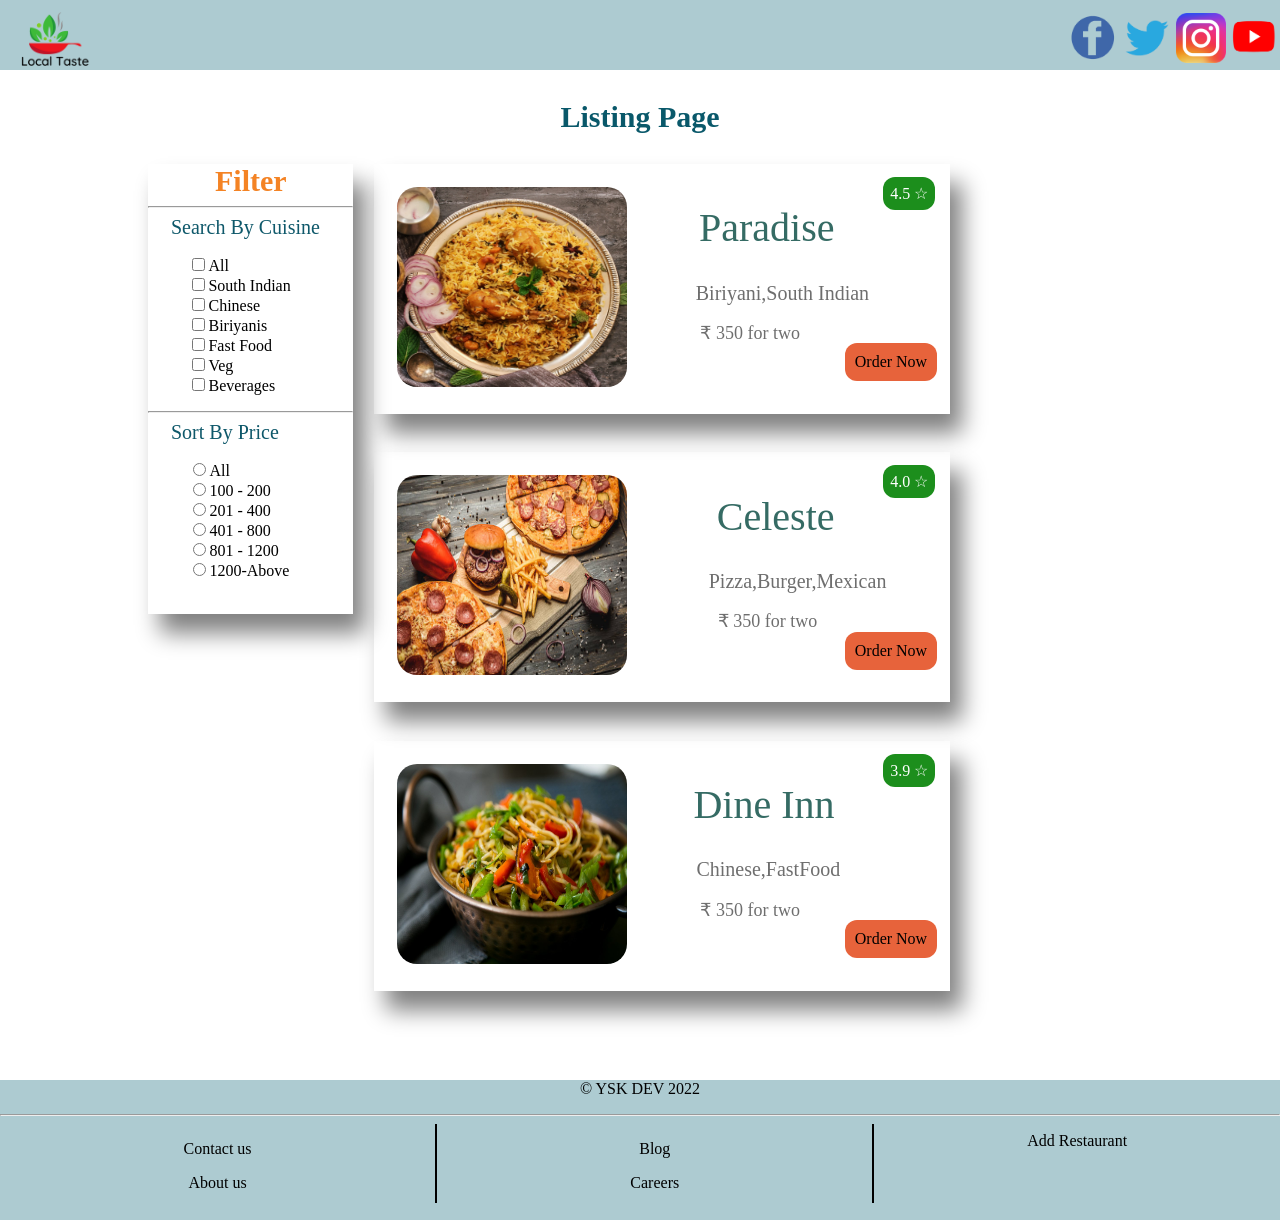
<file: listing.html>
<!DOCTYPE html>
<html lang="en">
<head>
    <meta charset="UTF-8">
    <meta http-equiv="X-UA-Compatible" content="IE=edge">
    <meta name="viewport" content="width=device-width, initial-scale=1.0">
    <title>Listing</title>
    <link rel="stylesheet" href="listing.css">
</head>
<body>
    <div id="header">
        <div id="icon">
            <a href="index.html">
                <img src="./images/ficon.png" alt="page icon" id="foicon">
            </a>
        </div>
        <div id="sicon">
            <a href="http://wwww.facebook.com/" target="_blank">
                <img src="./images/fb.png" alt="Facebook" class="socicon">
            </a>
            <a href="https://twitter.com/i/flow/" target="_blank">
                <img src="./images/twitter.png" alt="Twitter" class="socicon">
            </a>
            <a href="https://www.instagram.com/" target="_blank">
                <img src="./images/insta.png" alt="Instagram" class="socicon">
            </a>
            <a href="https://www.youtube.com/" target="_blank">
                <img src="./images/yt.png" alt="Youtube" class="socicon">
            </a>
        </div>
    </div>
    <p class="headingtext">Listing Page</p>
    <div id="content">
        <div id="filterdiv">
            <span id="filtheading">Filter</span>
            <hr>
            <span id="filtsearch">Search By Cuisine</span>
            <ul id="ulelements">
                <li><input type="checkbox" name="cusine1" value="All"/><label>All</label></li>
                <li><input type="checkbox" name="cusine2" value="South Indian"/><label>South Indian</label></li>
                <li><input type="checkbox" name="cusine3" value="Chinese"/><label>Chinese</label></li>
                <li><input type="checkbox" name="cusine4" value="Biriyanis"/><label>Biriyanis</label></li>
                <li><input type="checkbox" name="cusine5" value="Fast Food"/><label>Fast Food</label></li>
                <li><input type="checkbox" name="cusine6" value="Veg"/><label>Veg</label></li>
                <li><input type="checkbox" name="cusine7" value="Beverages"/><label>Beverages</label></li>
            </ul>
            <hr>
            <span id="filtsearch">Sort By Price</span>
            <ul id="ulelements">
                <li><input type=radio name="price1" value="All"/><label>All</label></li>
                <li><input type=radio name="price2" value="10-200"/><label>100 - 200</label></li>
                <li><input type=radio name="price3" value="200-400"/><label>201 - 400</label></li>
                <li><input type=radio name="price4" value="400-800"/><label>401 - 800</label></li>
                <li><input type=radio name="price5" value="800-1200"/><label>801 - 1200</label></li>
                <li><input type=radio name="price6" value="1200 Above"/><label>1200-Above </label></li>
            </ul>
        </div>
        <div id="contentdiv">
            <div class="items">
                <img src="./images/bir2.jpeg" alt=" biriyani pic"class="cdimg">
                <span class="star">4.5 &#9734;</span>
                <span class="cdtext">Paradise</span>
                <span id="cdtype1">Biriyani,South Indian</span>
                <span class="cost">&#x20b9; 350 for two</span>
                <span class="order">Order Now</span>
            </div>
            <div class="items">
                <img src="./images/piz.jpeg" alt=" pizza with a burger"class="cdimg">
                <span class="star">4.0 &#9734;</span>
                <span class="cdtext"> Celeste</span>
                <span id="cdtype2">Pizza,Burger,Mexican</span>
                <span id="cos">&#x20b9; 350 for two</span>
                <span class="order">Order Now</span>
            </div>
            <div class="items">
                <img src="./images/nod2.jpeg" alt=" noodles"class="cdimg">
                <span class="star">3.9 &#9734;</span>
                <span class="cdtext">Dine Inn</span>
                <span id="cdtype3">Chinese,FastFood</span>
                <span class="cost">&#x20b9; 350 for two</span>
                <span class="order">Order Now</span>
            </div>
        </div>
    </div>
   
    <div id="footer">
        <p id="foottext">&copy; YSK DEV 2022</p>
        <hr>
        <div class="footdiv">
            <p>Contact us</p>
            <p>About us</p>
        </div>
        <div class="footdiv">
            <p>Blog</p>
            <p>Careers</p>
        </div>
        <div class="noborder">
            <p>Add Restaurant</p>
        </div>
    </div>
    
</body>
</html>
</file>
<file: listing.css>
body{
    margin:auto;
    
}
a{
    text-decoration:none;
}
#header{
    height:70px;
    width:100%;
    
    background-color:rgb(173 203 209);

}
#icon{
   float:left;
   margin-left:1%;
   margin-top: 0%;
}
#foicon{
    height:80px;
    width:80px;
}
#sicon{
    float:right;
    margin-left:1%;
    margin-top: 1%;
}
.socicon{
    height:50px;
    width:50px;
}
.headingtext{
    text-align:center;
    font-size: 30px;
    font-weight:bold;
    color:#015365f7;
}
#content{
    height:900px;
    width:80%;
    margin-left: 10%;
}
#filterdiv{
    height:450px;
    width:20%;
    float:left;
    margin-left:2%;
    box-shadow: 12px 19px 22px  grey;

}
#filtheading{
    text-align:center;
    font-size: 30px;
    font-weight:bold;
    display:block;
    color:#f48324;
}
#filtsearch{
    margin-left:11%;
    font-size:20px;
    display:block;
    margin-top:4%;
    color:#0e586a
}
#ulelements{
   list-style:none;
}
#contentdiv{
    height:900px;
    width:75%;
    float: left;
    margin-left:2%;

}

.items{
    height:250px;
    width:75%;
    margin-bottom:5%;
    box-shadow: 12px 19px 22px  grey;
    transition:1s;
}
.items:hover{
    height:265px;
    width:77%;
}
.cdimg{
    height: 200px;
    width:40%;
    margin-left:4%;
    margin-top:4%;
    border-radius: 20px;
}
.cdtext{
    font-size: 40px;
    margin-right:20%;
    float: right;
    margin-top:7%;
    color:#094b42d1;

}
#cdtype1{
    font-size:20px;
    float:right;
    margin-right:14%;
    margin-top:-19%;
    color:#00000091;
}
#cdtype2{
    font-size:20px;
    float:right;
    margin-right:11%;
    margin-top:-19%;
    color:#00000091;
}
#cdtype3{
    font-size:20px;
    float:right;
    margin-right:19%;
    margin-top:-19%;
    color:#00000091;
}
.star{
    float:right;
    margin-top:1%;
    margin-left:20%;
    position:absolute;
    color:white;
    background-color:#008000e3;
    padding:7px;
    border-radius:12px;
}
.cost{
   
    font-size:18px;
    float:right;
    margin-right:26%;
    margin-top:-12%;
    color:#00000091;

}
#cos{
   
    font-size:18px;
    float:right;
    margin-right:23%;
    margin-top:-12%;
    color:#00000091;

}
.order{
    float:right;
    margin-top:14%;
    margin-left:17%;
    position:absolute;
    color:black;
    background-color:rgb(231, 99, 59);
    padding:10px;
    border-radius:12px;
    transition: 1s;
}
.order:hover{
    color:white;
    background-color:#c42525db;
}
#footer{
    height:140px;
    width:100%;
    
    background-color: rgb(173 203 209);
}
#foottext{
    text-align: center;
    
}
.footdiv{
    height:79px;
    width:34%;
    float:left;
    border-right: 2px solid black;
    text-align: center;
}
.noborder{
    border:none;
    text-align: center;
}
</file>
